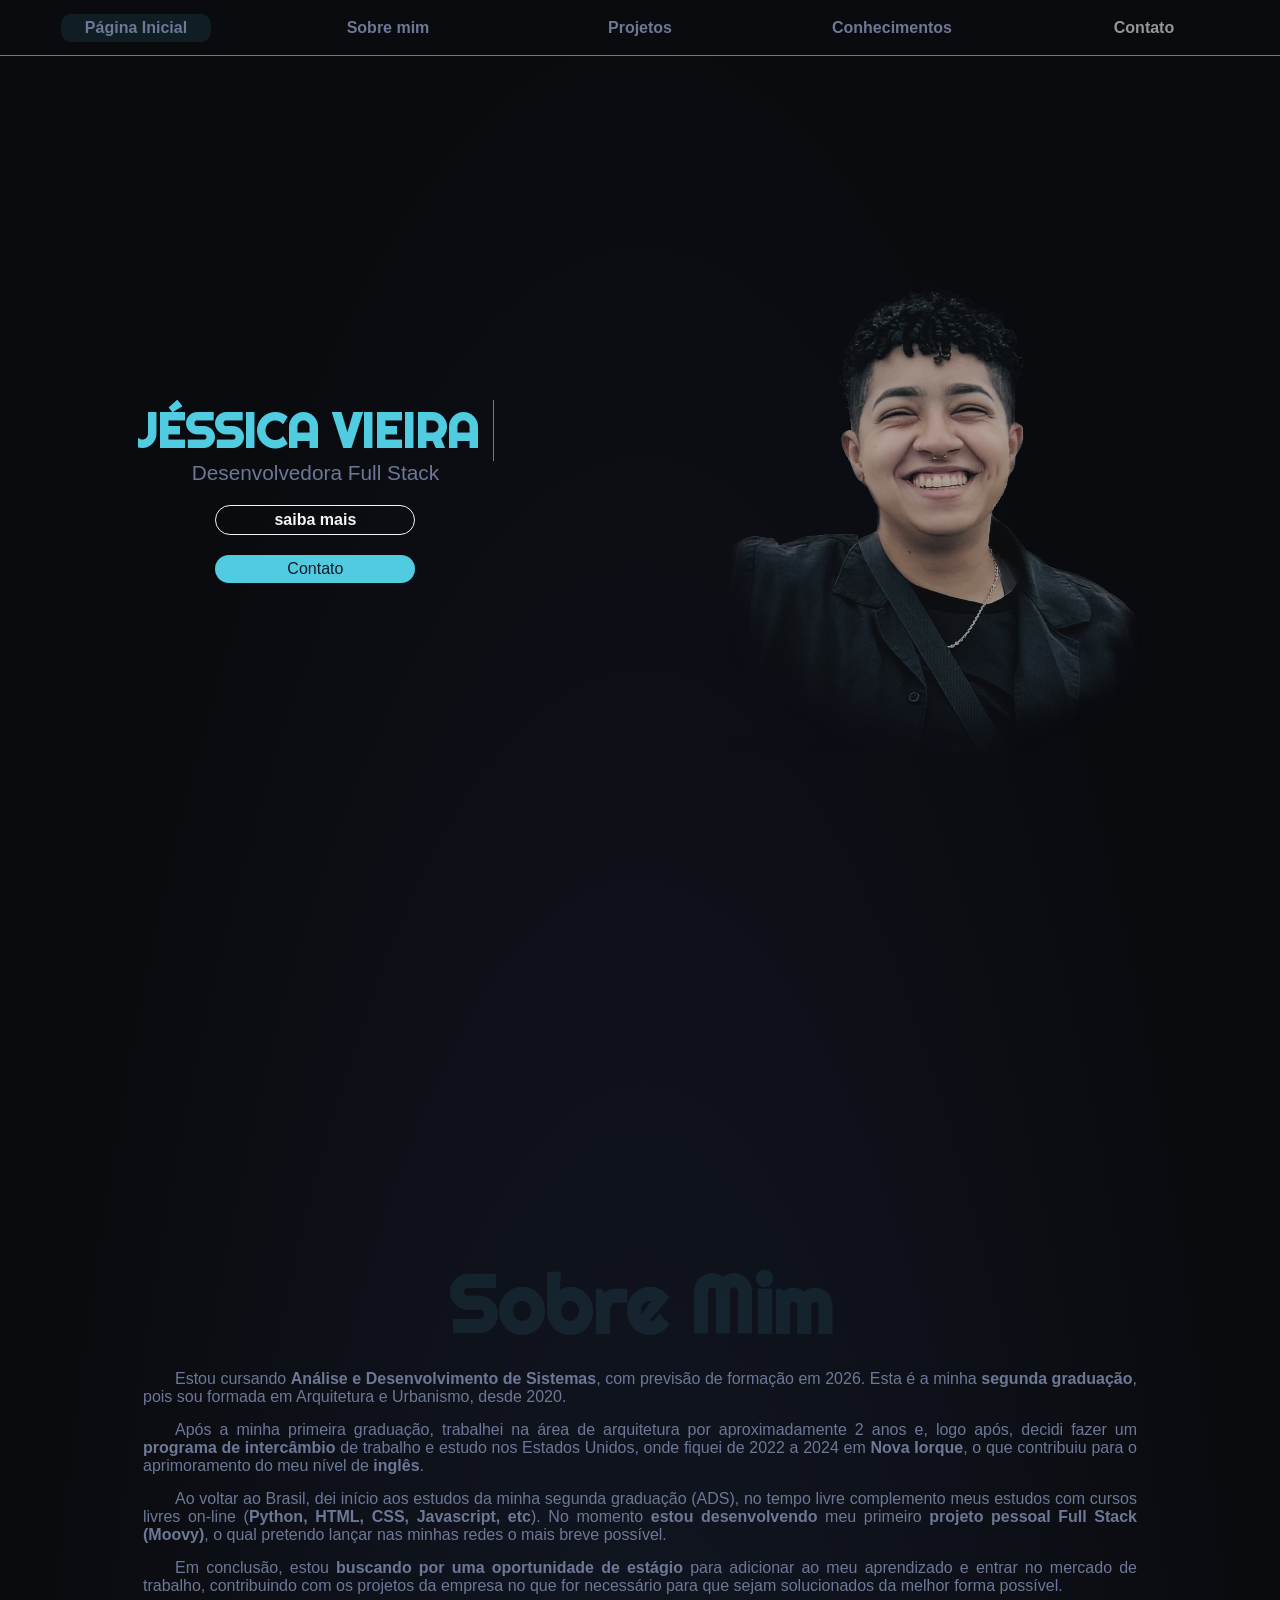
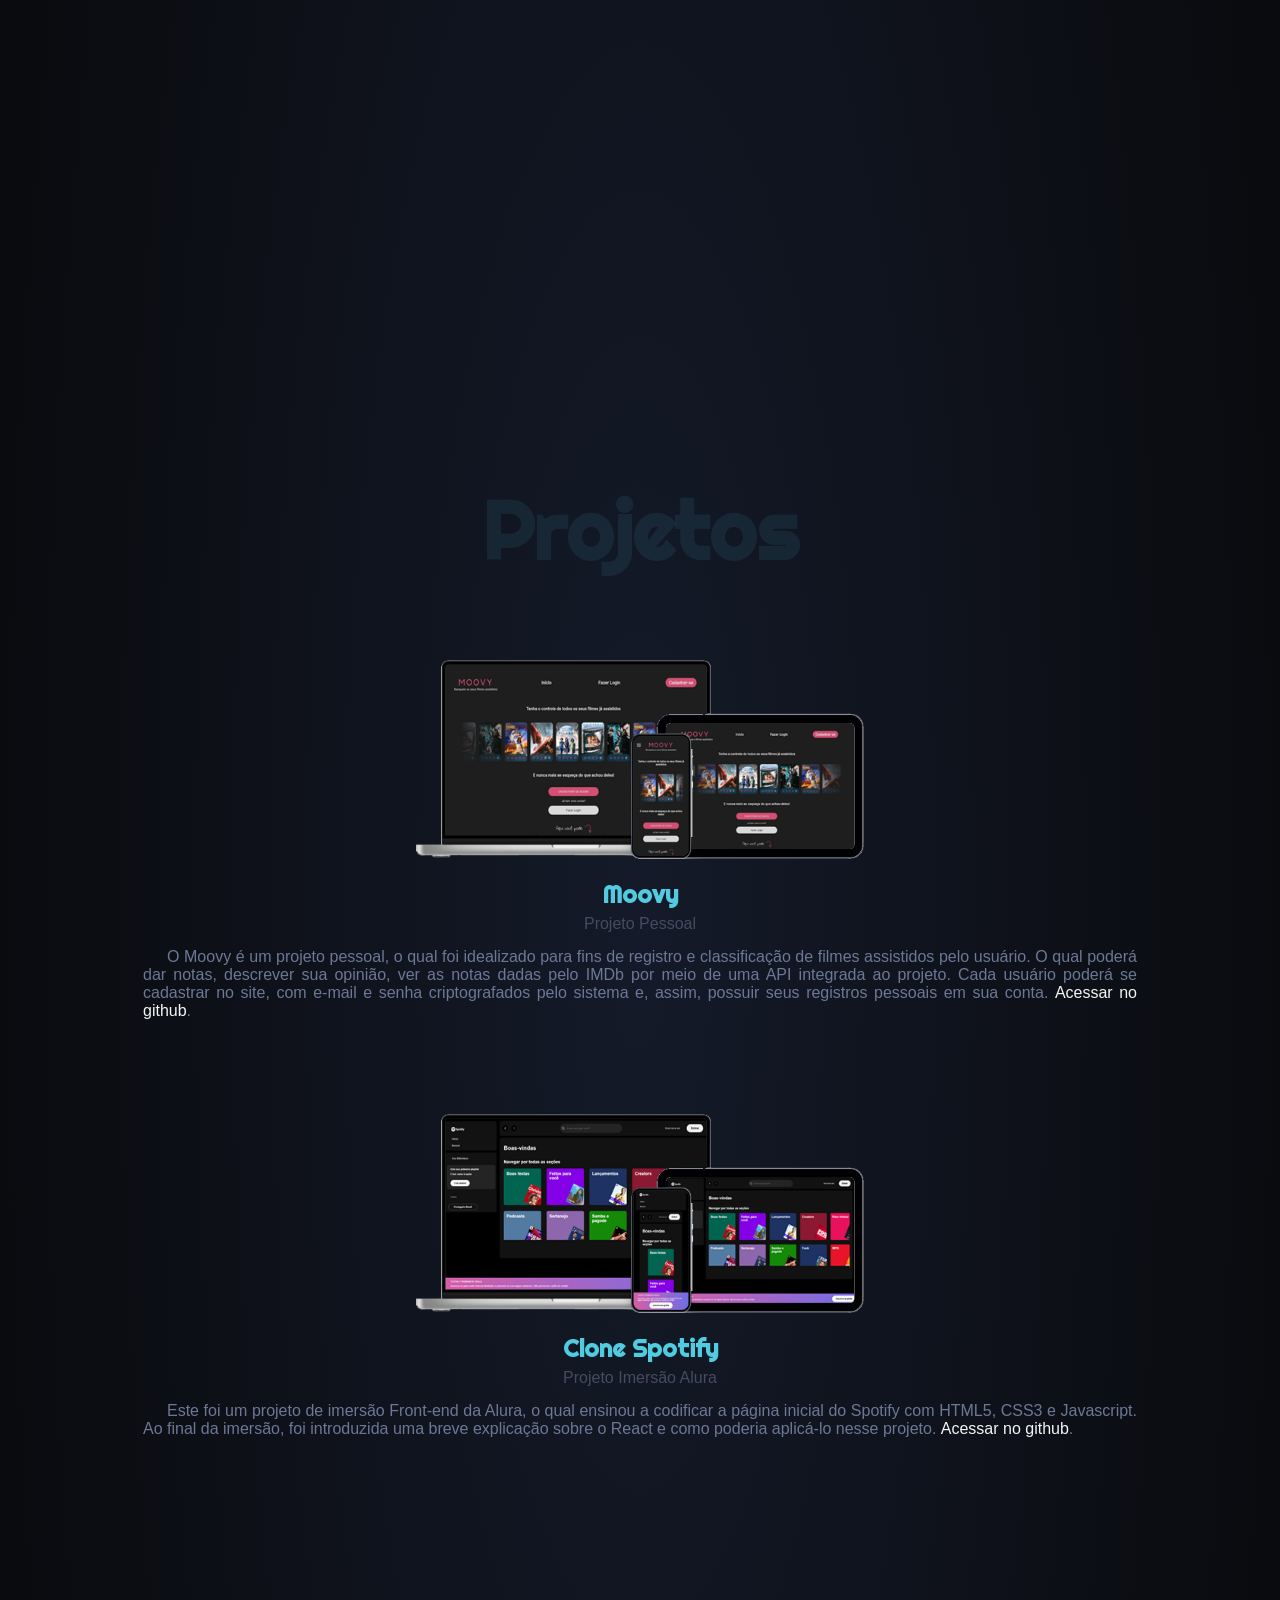
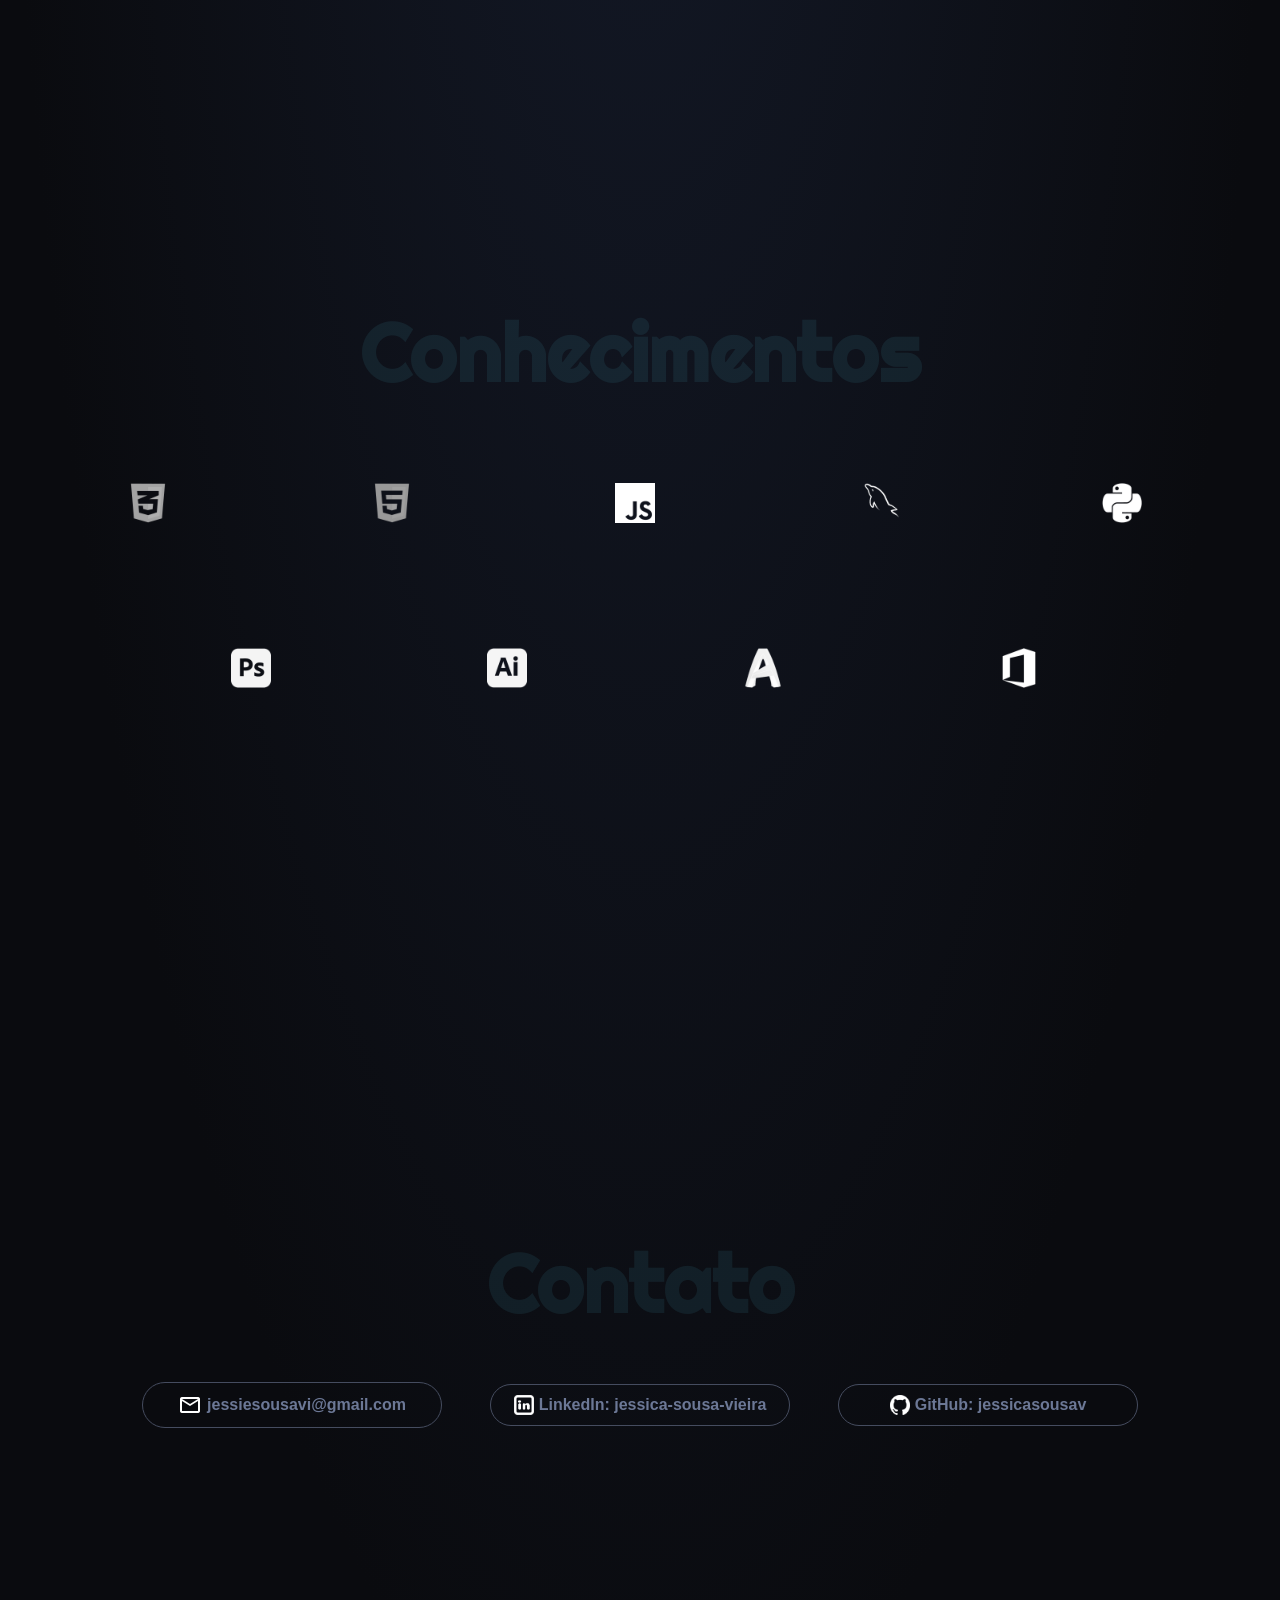
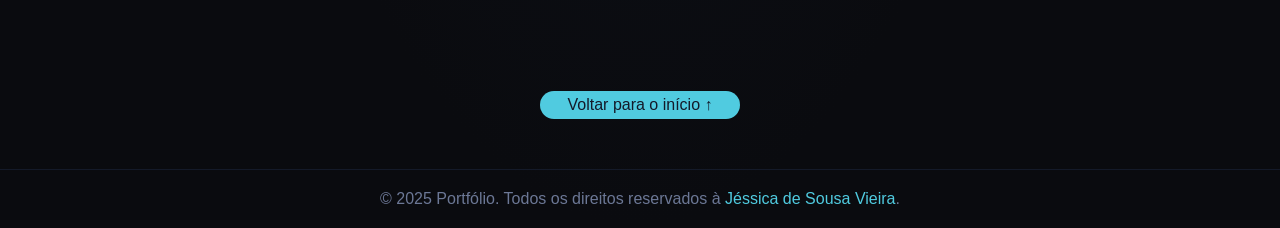
<file: index.html>
<!DOCTYPE html>
<html lang="pt-br">
<head>
    <meta charset="UTF-8">
    <meta name="viewport" content="width=device-width, initial-scale=1.0, viewport-fit=cover">
    <meta name="apple-mobile-web-app-capable" content="yes">
    <meta name="apple-mobile-web-app-status-bar-style" content="#0a0b0f">
    <meta name="theme-color" content="#0a0b0f"/>

    <link rel="stylesheet" href="./styles/styles.css">
    <link rel="stylesheet" href="./styles/mediaQueries.css">

    <link rel="icon" type="image/png" sizes="32x32" href="./src/images/favicon-32x32.png">
    <link rel="icon" type="image/png" sizes="16x16" href="./src/images/favicon-16x16.png">

    <link rel="stylesheet" href="https://fonts.googleapis.com/css2?family=Material+Symbols+Outlined"/>
    <link rel="preconnect" href="https://fonts.googleapis.com">
    <link rel="preconnect" href="https://fonts.gstatic.com" crossorigin>
    <link href="https://fonts.googleapis.com/css2?family=Righteous" rel="stylesheet">

    <title>Portfólio</title>
</head>
<body onresize="changeBigmenu()">

    <header>
        <span class="material-symbols-outlined" id="menuIcon" onclick="showMenu()">menu</span>

        <nav id="itensMenu" onmouseup="hideMenu()">

            <ul>
                <li class="item-menu ativo">
                    <a href="./index.html" id="inicio">Página Inicial
                    <span id="seta" class="material-symbols-outlined">chevron_right</span></a>
                </li>
                <li class="item-menu">
                    <a href="#isobre" id="sobre">Sobre mim
                    <span id="seta" class="material-symbols-outlined">chevron_right</span></a>
                </li>
                <li class="item-menu">
                    <a href="#iprojetos" id="projetos">Projetos
                    <span id="seta" class="material-symbols-outlined">chevron_right</span></a>
                </li>
                <li class="item-menu">
                    <a href="#iconhecimentos" id="conhecimentos">Conhecimentos
                    <span id="seta" class="material-symbols-outlined">chevron_right</span></a>
                </li>
                <li class="item-menu">
                    <a href="#icontatos" id="contato">Contato
                    <span id="seta" class="material-symbols-outlined">chevron_right</span></a>
                </li>
            </ul>

        </nav>
    </header>

    <main>
        <section id="iinicio">
            <img src="./src/images/fotosobre.png" alt="Foto" id="ifoto">
            
            <div>
                <div id="iinfo">
                    <h1>Jéssica Vieira</h1>
                    <h2>Desenvolvedora Full Stack</h2>
                    <a href="#isobre">saiba mais</a>
                </div>
                <a href="#icontatos" class="btn-page">Contato</a>
            </div>
        </section>    


        <section id="isobre">
            <h3>Sobre Mim</h3>
            <div id="itextosobre">
                <p>Estou cursando <strong>Análise e Desenvolvimento de Sistemas</strong>, com previsão de formação em 2026. Esta é a minha <strong>segunda graduação</strong>, pois sou formada em Arquitetura e Urbanismo, desde 2020.</p>

                <p>Após a minha primeira graduação, trabalhei na área de arquitetura por aproximadamente 2 anos e, logo após, decidi fazer um <strong>programa de intercâmbio</strong> de trabalho e estudo nos Estados Unidos, onde fiquei de 2022 a 2024 em <strong>Nova Iorque</strong>, o que contribuiu para o aprimoramento do meu nível de <strong>inglês</strong>.</p>
                    
                <p>Ao voltar ao Brasil, dei início aos estudos da minha segunda graduação (ADS), no tempo livre complemento meus estudos com cursos livres on-line (<strong>Python, HTML, CSS, Javascript, etc</strong>). No momento <strong>estou desenvolvendo</strong> meu primeiro <strong>projeto pessoal Full Stack (Moovy)</strong>, o qual pretendo lançar nas minhas redes o mais breve possível.</p>
                    
                <p>Em conclusão, estou <strong>buscando por uma oportunidade de estágio</strong> para adicionar ao meu aprendizado e entrar no mercado de trabalho, contribuindo com os projetos da empresa no que for necessário para que sejam solucionados da melhor forma possível.</p>
            </div>
        </section>     


        <section id="iprojetos">       
            <h3>Projetos</h3>

            <div id="iproj1">
                <img src="./src/images/Moovy devices.png" alt="Foto" class="imagem" id="iimagem1">
                <h2 class="tituloproj"><a href="https://jessicasousav.github.io/Moovy/" target="_blank">Moovy</a></h2>
                <h4>Projeto Pessoal</h4>
                <p class="textoproj">O Moovy é um projeto pessoal, o qual foi idealizado para fins de registro e classificação de filmes assistidos pelo usuário. O qual poderá dar notas, descrever sua opinião, ver as notas dadas pelo IMDb por meio de uma API integrada ao projeto. Cada usuário poderá se cadastrar no site, com e-mail e senha criptografados pelo sistema e, assim, possuir seus registros pessoais em sua conta. <a href="https://github.com/jessicasousav/Moovy" target="_blank">Acessar no github</a>.</p>
            </div>

            <div id="iproj2">
                <img src="./src/images/Spotify devices.png" alt="Foto" class="imagem" id="iimagem2">
                <h2 class="tituloproj"><a href="https://jessicasousav.github.io/Alura-IMERSAO-FRONT-END-2025/" target="_blank">Clone Spotify</a></h2> 
                <h4>Projeto Imersão Alura</h4>               
                <p class="textoproj">Este foi um projeto de imersão Front-end da Alura, o qual ensinou a codificar a página inicial do Spotify com HTML5, CSS3 e Javascript. Ao final da imersão, foi introduzida uma breve explicação sobre o React e como poderia aplicá-lo nesse projeto. <a href="https://github.com/jessicasousav/Alura-IMERSAO-FRONT-END-2025" target="_blank">Acessar no github</a>.</p>
            </div>
        </section>


        <section id="iconhecimentos">
            <h3>Conhecimentos</h3>

            <div class="logosProg">
                <img src="./src/images/CSS menor BP.png" alt="css" id="css" onmouseover="this.src='./src/images/CSS menor COR.png'" onmouseout="this.src='./src/images/CSS menor BP.png'">
                <img src="./src/images/HTML menor BP.png" alt="HTML" id="html" onmouseover="this.src='./src/images/HTML menor COR.png'" onmouseout="this.src='./src/images/HTML menor BP.png'">
                <img src="./src/images/JS menor PB.png" alt="Javascript" id="javascript" onmouseover="this.src='./src/images/JS menor cor.jpg'" onmouseout="this.src='./src/images/JS menor PB.png'">
                <img src="./src/images/MYSQL menor PB.png" alt="MySQL" id="mysql" onmouseover="this.src='./src/images/MYSQL menor COR.png'" onmouseout="this.src='./src/images/MYSQL menor PB.png'">               
                <img src="./src/images/PYTHON menor PB.png" alt="Python" id="python" onmouseover="this.src='./src/images/PYTHON menor COR.png'" onmouseout="this.src='./src/images/PYTHON menor PB.png'">
            </div>

            <div class="logosDiver">
                <img src="./src/images/PS menor BP.png" alt="Photoshop" id="photoshop" onmouseover="this.src='./src/images/PS menor COR.png'" onmouseout="this.src='./src/images/PS menor BP.png'">
                <img src="./src/images/ILLUSTRATOR menor BP.png" alt="Illustrator" id="illustrator" onmouseover="this.src='./src/images/ILLUSTRATOR menor COR.png'" onmouseout="this.src='./src/images/ILLUSTRATOR menor BP.png'">
                <img src="./src/images/AUTOCAD menor PB.png" alt="Autocad" id="cad" onmouseover="this.src='./src/images/AUTOCAD menor COR.png'" onmouseout="this.src='./src/images/AUTOCAD menor PB.png'">
                <img src="./src/images/OFFICE menor PB.png" alt="Office" id="office" onmouseover="this.src='./src/images/OFFICE menor COR.png'" onmouseout="this.src='./src/images/OFFICE menor PB.png'">  
            </div>

        </section>


        <section id="icontatos">
            <h3>Contato</h3>

            <div id="icontatos-info">
                <div id="iemail">
                    <a href="mailto:jessiesousavi@gmail.com" target="_blank">
                    <p><span class="material-symbols-outlined">mail</span>
                        jessiesousavi@gmail.com
                    </p></a>
                </div>
                <div id="ilinkedin">
                    <a href="https://www.linkedin.com/in/jessica-sousa-vieira" target="_blank">
                    <p><img src="./src/images/linkedin-icon.png" alt="" class="footerIcons">
                        LinkedIn: jessica-sousa-vieira
                    </p></a>
                </div>
                <div id="igithub">
                    <a href="https://github.com/jessicasousav" target="_blank">
                    <p><img src="./src/images/gitgub-icon.png" alt="" class="footerIcons">
                        GitHub: jessicasousav
                    </p></a>
                </div>
            </div>
        </section>
        <div id="voltar">
            <a href="#iinicio" class="btn-page">Voltar para o início ↑</a>
        </div>
    </main>

    <footer>  
        <section id="ifooter-info">
            <p>&copy 2025 Portfólio. Todos os direitos reservados à 
                <a href="https://github.com/jessicasousav" target="_blank" id="link-portfolio">Jéssica de Sousa Vieira</a>.
            </p>
        </section>
    </footer>

    <script src="./src/script.js"></script>
</body>
</html>
</file>
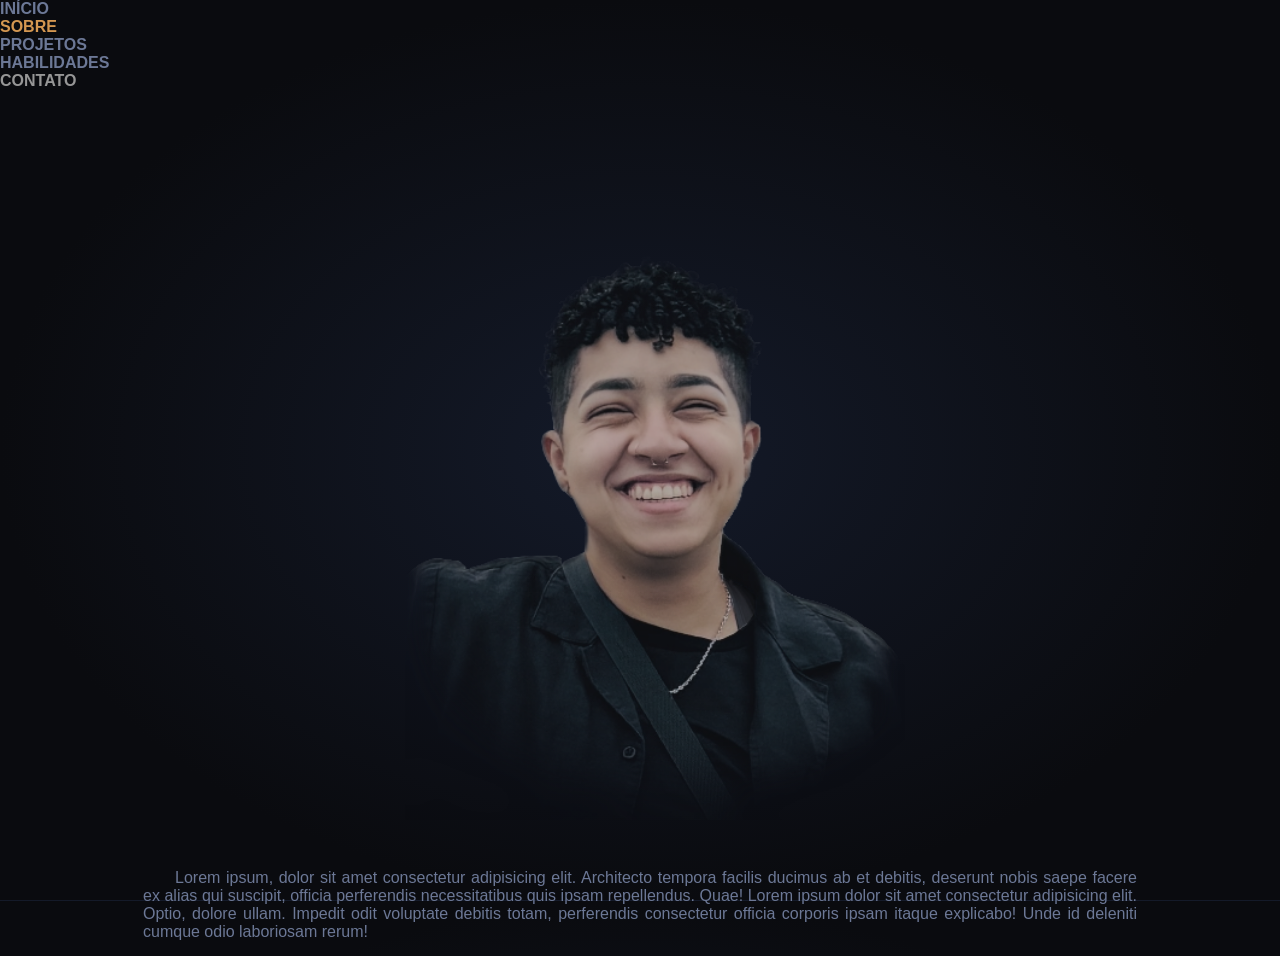
<file: page2.html>
<!DOCTYPE html>
<html lang="pt-bt">
<head>
    <meta charset="UTF-8">
    <meta name="viewport" content="width=device-width, initial-scale=1.0">

    <link rel="stylesheet" href="./styles/styles.css">
    <link rel="stylesheet" href="./styles/stylespage2.css">
    <link rel="stylesheet" href="./media queries/mqpage2.css">

    <link rel="stylesheet" href="https://fonts.googleapis.com/css2?family=Material+Symbols+Outlined"/>
    <link rel="preconnect" href="https://fonts.googleapis.com">
    <link rel="preconnect" href="https://fonts.gstatic.com" crossorigin>
    <link href="https://fonts.googleapis.com/css2?family=Unna:ital,wght@0,400;0,700;1,400;1,700&display=swap" rel="stylesheet">

    <title>Portfólio</title>
</head>
<body>
    <header>
        <nav>
            <p><a href="./index.html" id="inicio">INÍCIO
            <span id="seta" class="material-symbols-outlined">chevron_right</span></a></p>

            <p><a href="./page2.html" id="sobre">SOBRE
            <span id="seta" class="material-symbols-outlined">chevron_right</span></a></p>

            <p><a href="./page3.html" id="projetos">PROJETOS
            <span id="seta" class="material-symbols-outlined">chevron_right</span></a></p>

            <p><a href="./page4.html" id="habilidades">HABILIDADES
            <span id="seta" class="material-symbols-outlined">chevron_right</span></a></p>

            <p><a href="./page5.html" id="contato">CONTATO
            <span id="seta" class="material-symbols-outlined">chevron_right</span></a></p>   
        </nav>
    </header>

    <main>        
        <section id="isobre">
            <div>
                <img src="./images/fotosobre.png" alt="Foto" id="ifotosobre">
             </div>
            
            <div id="itextosobre">
                <p>Lorem ipsum, dolor sit amet consectetur adipisicing elit. Architecto tempora facilis ducimus ab et debitis, deserunt nobis saepe facere ex alias qui suscipit, officia perferendis necessitatibus quis ipsam repellendus. Quae!
                
                Lorem ipsum dolor sit amet consectetur adipisicing elit. Optio, dolore ullam. Impedit odit voluptate debitis totam, perferendis consectetur officia corporis ipsam itaque explicabo! Unde id deleniti cumque odio laboriosam rerum!
                </p>
            </div>
        </section>        
    </main>
    
    <footer>

    </footer>
    
</body>
</html>
</file>
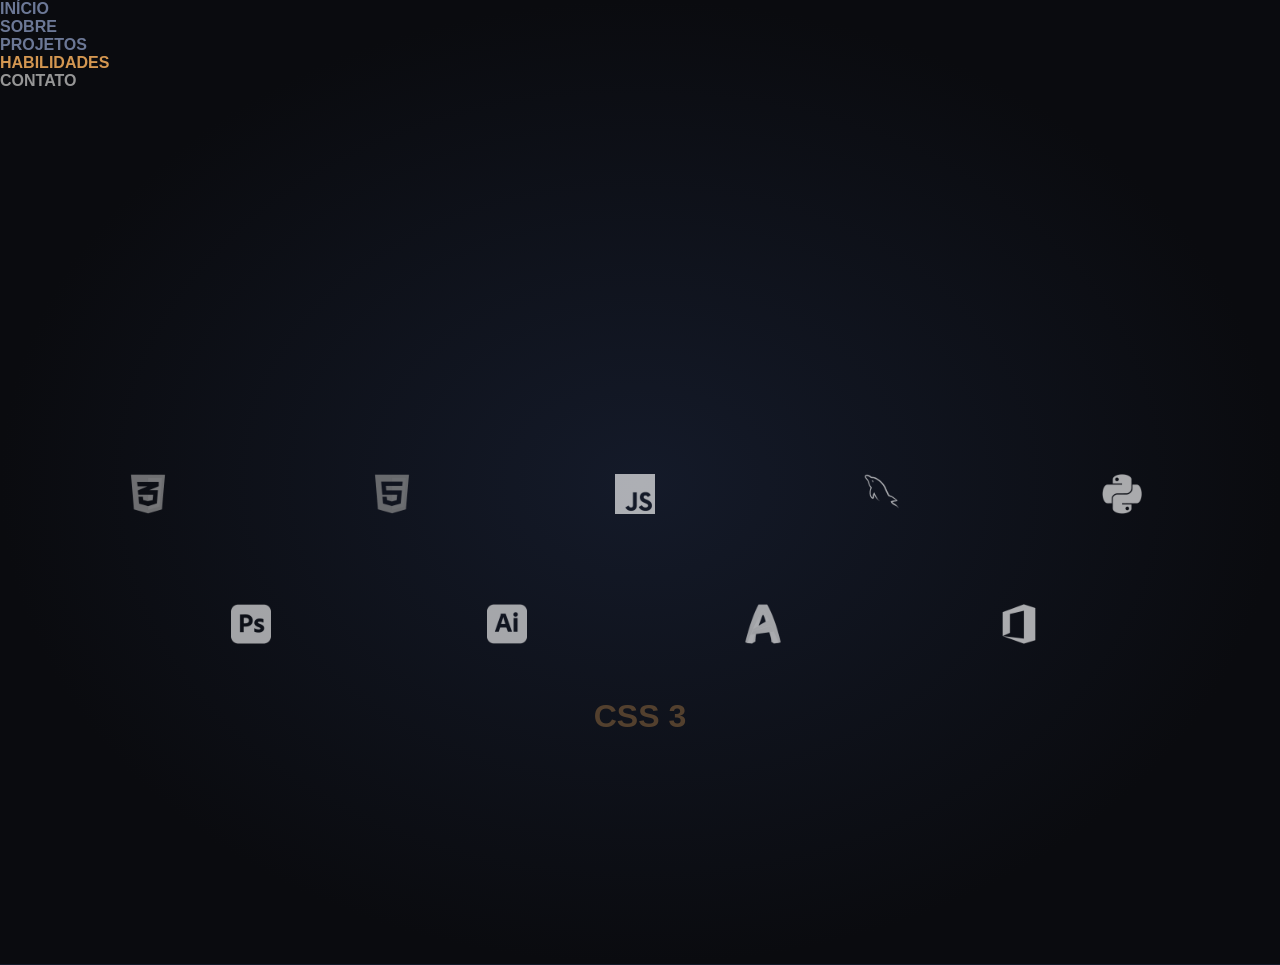
<file: page4.html>
<!DOCTYPE html>
<html lang="pt-br">
<head>
    <meta charset="UTF-8">
    <meta name="viewport" content="width=device-width, initial-scale=1.0">

    <link rel="stylesheet" href="./styles/styles.css">
    <link rel="stylesheet" href="./styles/stylespage4.css">
    <link rel="stylesheet" href="./media queries/mqpage4.css">

    <link rel="stylesheet" href="https://fonts.googleapis.com/css2?family=Material+Symbols+Outlined"/>
    <link rel="preconnect" href="https://fonts.googleapis.com">
    <link rel="preconnect" href="https://fonts.gstatic.com" crossorigin>
    <link href="https://fonts.googleapis.com/css2?family=Unna:ital,wght@0,400;0,700;1,400;1,700&display=swap" rel="stylesheet">

    <title>Habilidades</title>
</head>
<body>
    <header>
        <nav>
            <p><a href="./index.html" id="inicio">INÍCIO
            <span id="seta" class="material-symbols-outlined">chevron_right</span></a></p>

            <p><a href="./page2.html" id="sobre">SOBRE
            <span id="seta" class="material-symbols-outlined">chevron_right</span></a></p>

            <p><a href="./page3.html" id="projetos">PROJETOS
            <span id="seta" class="material-symbols-outlined">chevron_right</span></a></p>

            <p><a href="./page4.html" id="habilidades">HABILIDADES
            <span id="seta" class="material-symbols-outlined">chevron_right</span></a></p>

            <p><a href="./page5.html" id="contato">CONTATO
            <span id="seta" class="material-symbols-outlined">chevron_right</span></a></p>   
        </nav>
    </header>
    <main>
        <section id="ihabilidades">

            <div class="logosProg">
                <img src="./images/CSS menor BP.png" alt="css" id="css" onmouseover="this.src='./images/CSS menor COR.png'" onmouseout="this.src='./images/CSS menor BP.png'">
                <img src="./images/HTML menor BP.png" alt="HTML" id="html" onmouseover="this.src='./images/HTML menor COR.png'" onmouseout="this.src='./images/HTML menor BP.png'">
                <img src="./images/JS menor PB.png" alt="Javascript" id="javascript" onmouseover="this.src='./images/JS menor cor.jpg'" onmouseout="this.src='./images/JS menor PB.png'">
                <img src="./images/MYSQL menor PB.png" alt="MySQL" id="mysql" onmouseover="this.src='./images/MYSQL menor COR.png'" onmouseout="this.src='./images/MYSQL menor PB.png'">               
                <img src="./images/PYTHON menor PB.png" alt="Python" id="python" onmouseover="this.src='./images/PYTHON menor COR.png'" onmouseout="this.src='./images/PYTHON menor PB.png'">
            </div>

            <div class="logosDiver">
                <img src="./images/PS menor BP.png" alt="Photoshop" id="photoshop" onmouseover="this.src='./images/PS menor COR.png'" onmouseout="this.src='./images/PS menor BP.png'">
                <img src="./images/ILLUSTRATOR menor BP.png" alt="Illustrator" id="illustrator" onmouseover="this.src='./images/ILLUSTRATOR menor COR.png'" onmouseout="this.src='./images/ILLUSTRATOR menor BP.png'">
                <img src="./images/AUTOCAD menor PB.png" alt="Autocad" id="cad" onmouseover="this.src='./images/AUTOCAD menor COR.png'" onmouseout="this.src='./images/AUTOCAD menor PB.png'">
                <img src="./images/OFFICE menor PB.png" alt="Office" id="office" onmouseover="this.src='./images/OFFICE menor COR.png'" onmouseout="this.src='./images/OFFICE menor PB.png'">  
            </div>

            <h1>
                <div class="texts">
                    <span id="textcss">CSS 3</span>
                    <span id="texthtml">HTML 5</span>
                    <span id="textjs">Javascript</span>
                    <span id="textmysql">MySql</span>
                    <span id="textpython">Python</span>
                    <span id="textps">Photoshop</span>
                    <span id="textai">Illustrator</span>
                    <span id="textcad">Autocad</span>
                    <span id="textoffice">Pacote Office</span>
                    <span id="textcss">CSS 3</span>
                </div>
            </h1>
        </section>
           
    </main>
    <footer>

    </footer>
    

</body>
</html>
</file>
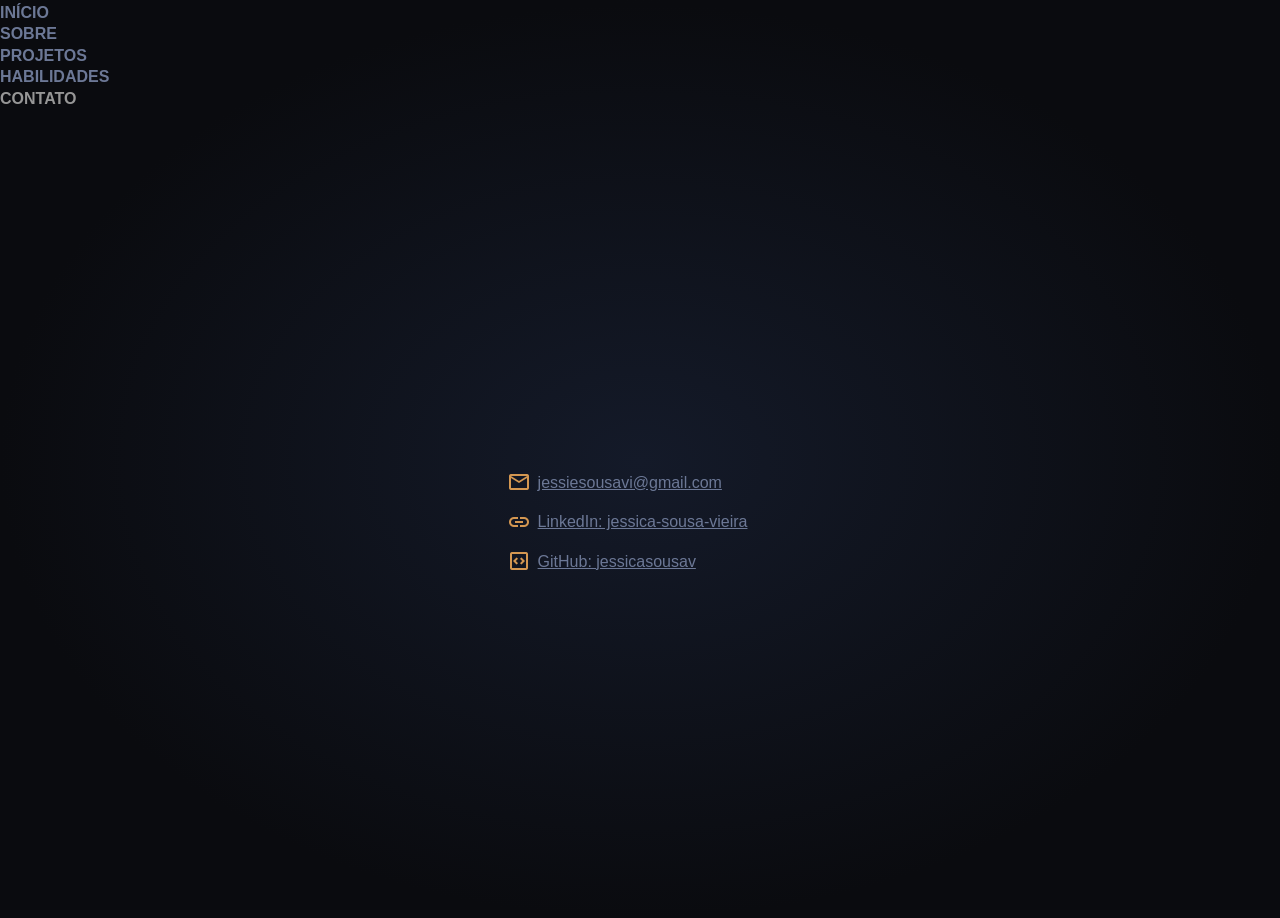
<file: page5.html>
<!DOCTYPE html>
<html lang="pt-br">
<head>
    <meta charset="UTF-8">
    <meta name="viewport" content="width=device-width, initial-scale=1.0">

    <link rel="stylesheet" href="./styles/styles.css">
    <link rel="stylesheet" href="./styles/stylespage5.css">
    <link rel="stylesheet" href="./media queries/mqpage5.css">

    <link rel="stylesheet" href="https://fonts.googleapis.com/css2?family=Material+Symbols+Outlined" />
    <link rel="preconnect" href="https://fonts.googleapis.com">
    <link rel="preconnect" href="https://fonts.gstatic.com" crossorigin>
    <link href="https://fonts.googleapis.com/css2?family=Unna:ital,wght@0,400;0,700;1,400;1,700&display=swap" rel="stylesheet">

    <title>Contato</title>
</head>
<body>
    <header>
        <nav>
            <p><a href="./index.html" id="inicio">INÍCIO
            <span id="seta" class="material-symbols-outlined">chevron_right</span></a></p>

            <p><a href="./page2.html" id="sobre">SOBRE
            <span id="seta" class="material-symbols-outlined">chevron_right</span></a></p>

            <p><a href="./page3.html" id="projetos">PROJETOS
            <span id="seta" class="material-symbols-outlined">chevron_right</span></a></p>

            <p><a href="./page4.html" id="habilidades">HABILIDADES
            <span id="seta" class="material-symbols-outlined">chevron_right</span></a></p>

            <p><a href="./page5.html" id="contato">CONTATO
            <span id="seta" class="material-symbols-outlined">chevron_right</span></a></p>   
        </nav>
    </header>

    <main>                
        <div id="iemail">
            <span class="material-symbols-outlined">
            mail
            </span>
            <p><a href="mailto:jessiesousavi@gmail.com" target="_blank">jessiesousavi@gmail.com</a></p><br>
        </div>

    
        <div id="ilinkedin">
            <span class="material-symbols-outlined">
            link
            </span>
            <p><a href="https://www.linkedin.com/in/jessica-sousa-vieira" target="_blank">LinkedIn: jessica-sousa-vieira</a></p><br>
        </div>

    
        <div id="igithub">
            <span class="material-symbols-outlined">
            code_blocks
            </span>
            <p><a href="https://github.com/jessicasousav" target="_blank">GitHub: jessicasousav</a></p>
        </div>
    </main>

</body>
</html>
</file>
<file: styles/styles.css>
@charset "UTF-8";

/*CONFIGURAÇÕES GERAIS*/
/*#0f1116*/

:root {
    --azul-claro: #50cbe0;
    --azul-escuro: #141a29;
    --preto: #0a0b0f;
    --cinza: #6c7896;
    --cinza-escuro: #454c5f;
    --cinza-claro: #969696;
    --azul-transp: #50cae018;

    --titulos: "Righteous", sans-serif;
    --corpo: 'Segoe UI', Tahoma, Geneva, Verdana, sans-serif;
}


* {
    padding: 0px;
    margin: 0px;
    box-sizing: border-box;
}

body, html {
    background-image:radial-gradient(closest-side, #141a29, #0a0b0f);
    color: var(--cinza);
    font-family: var(--corpo);
    scroll-behavior: smooth;
}

::-webkit-scrollbar {
    background-color: var(--azul-escuro);
    width: 0.4em;
    margin-block: 0.5em;
    height: 0.5em;
}

::-webkit-scrollbar-thumb {
    background-color: var(--cinza-claro);
    height: 10em;
    border-radius: 10px;
}

::-webkit-scrollbar-thumb:hover {
    background-color: var(--azul-claro);
}

/* NAVEGAÇÃO */

header {
    z-index: 2;
}

header #menuIcon {
    display: none;
}


header nav ul{   
    display: flex;
    position: fixed;
    width: 100%;
    height: 3.5em;
    padding: 10px;
    /*border: 1px solid white;*/
    flex-flow: row nowrap;
    justify-content: space-around;
    align-items: center;
    border-bottom: 1px solid var(--cinza);
    background-color: var(--preto);
    list-style: none;
    z-index: 2;
}

header nav a {
    color: var(--cinza);
    text-decoration: none;
    font-weight: 600;
}

header nav a:hover{
    color: whitesmoke;   
    transition: .5s;
}

header nav li {
    display: flex;
    justify-content: center;
    align-items: center;
    width: 150px;
}

header nav li.ativo {
    background-color: var(--azul-transp);
    border-radius: 10px;
    padding: 5px;
    width: 150px;
    
}

header #homeIcon {
    font-size: 1.2em;
}

#seta {
    display: none;
}

header #contato {
    color: var(--cinza-claro);
    font-weight: bolder;
}

header #contato:hover {
    color: whitesmoke;
}

main {
    padding-top: 1em;
}

section {
    margin-top: 3em;
    padding: 20px;
}

/* PAGINA INICIAL */

#iinicio {
    display: flex;
    flex-direction: row-reverse;
    align-items: center;
    justify-content: space-around;
    height: 95vh;
}

#iinicio img {
    max-width: 85vw;
}

#iinicio div {
    display: flex;
    flex-direction: column;
    justify-content: center;
    align-items: center;
}

#iinfo h1 {
    font-family: var(--titulos);
    color: var(--azul-claro);
    font-size: 3em;
    text-transform: uppercase;
    border-right: 1px solid var(--cinza);
    border-width: 1.5px;
    white-space: nowrap; /*para não quebrar a linha*/
    width: 11.5ch;
    overflow: hidden;
    animation: typing 2s steps(14), blinking 0.7s infinite step-end;
}

#iinfo h2 {
    display: flex;
    justify-content: center;
    font-size: 1.3em;
    font-weight: 500;
}

#iinfo a {
    border: 1px solid whitesmoke;
    width: 200px;
    color: whitesmoke;
    font-weight: 600;
    border-radius: 30px;
    margin: 20px;
    padding: 5px;
    display: flex;
    justify-content: center;
    text-decoration: none;
    animation: pulse 3s infinite;
}

.btn-page {
    background-color: var(--azul-claro);
    color: var(--azul-escuro);
    font-weight: 500;
    border-radius: 30px;
    padding: 5px;
    display: flex;
    justify-content: center;
    text-decoration: none;
    width: 200px;
}

.btn-page:hover {
    background-color: whitesmoke;
}

#iinfo a:hover {
    background-color: var(--azul-escuro);
    border: 1px solid var(--cinza-claro);
    color: var(--cinza-claro);
}


@keyframes typing {
    from {
        width: 0;
    }

}

@keyframes blinking {
    50% {
        border-color: transparent;
    }
}

@keyframes pulse {
    0% {
        transform: scale(1);
    }

    50% {
        transform: scale(1.1);
    }

    100% {
        transform: scale(1);
    }
}

/* SOBRE MIM */

section#isobre {
    display: flex;
    flex-direction: column;
    justify-content: center;
    align-items: center;
    padding-top: 6em;
    height: 95vh;
}

h3 {
    font-family: var(--titulos);
    font-size: 5em;
    color: var(--azul-transp);
}

#itextosobre {
    width: 80vw;
    text-align: justify;
}

#itextosobre p {
    text-indent: 2em;
    margin: 15px;
}


/* PROJETOS */

section#iprojetos {
    padding-top: 4em;
    display: flex;
    justify-content: center;
    align-items: center;
    flex-direction: column;
    height: 150vh;
    gap: 4em;
}

#iprojetos div {
    display: flex;
    flex-direction: column;
    justify-content: center;
    align-items: center;
    transition: .5s;
}

.imagem {
    width: 35vw;
    margin: 15px;
    padding: 0px;
}

.tituloproj {
    padding: 5px;
}

#iprojetos h2 a {
    margin: 0px;
    padding: 0px;
    color: var(--azul-claro);
    font-family: var(--titulos);
    text-decoration: none;
}


#iprojetos h4 {
    font-weight: 500;
    color: var(--cinza-escuro);
}

.textoproj {
    padding: 15px;
    text-indent: 1.5em;
    width: 80vw;
    text-align: justify;
}

.textoproj a {
    text-decoration: none;
    font-weight: 500;
    color: whitesmoke;
}

.textoproj a:hover {
    color: var(--azul-claro);
}


/* CONHECIMENTOS */

#iconhecimentos {
    padding-top: 4em;
    height: 95vh;
    display: flex;
    justify-content: center;
    align-items: center;
    flex-direction: column;
}

#iconhecimentos img {
    height: 40px;
    margin: 80px 10px 45px 0px;
    animation: pulse 4s infinite;
}

.logosProg {
    display: flex;
    width: 80vw;
    justify-content: space-between;
}

.logosDiver{
    display: flex;
    width: 80vw;
    justify-content: space-around;
}

#css {
    animation-delay: 1s;
}

#html {
    animation-delay: 1.5s;
}

#javascript {
    animation-delay: 2s;
}

#mysql {
    animation-delay: 2.5s;
}

#python {
    animation-delay: 3s;
}

#photoshop {
    animation-delay: 3.5s;
}

#illustrator {
    animation-delay: 4s;
}

#cad {
    animation-delay: 4.5s;
}

#office {
    animation-delay: 5s;
}


@keyframes pulse {
    0% {
        transform: scale(1);
    }

    70% {
        transform: scale(1.5);
    }

    100% {
        transform: scale(1);
    }
}


/* CONTATOS */

#icontatos {
    display: flex;
    flex-direction: column;
    justify-content: center;
    align-items: center;
    height: 80vh;
    gap: 3em;
}

#icontatos-info {
    display: flex;
    flex-direction: row;
    justify-content: space-around;
    align-items: center;
    gap: 3em;
}

#icontatos p {
    display: flex;
    flex-direction: row;
    align-items: center;
    justify-content: center;
    border: 1px solid var(--cinza-escuro);
    padding: 10px 20px;
    border-radius: 30px;
    width: 300px;
    gap: 5px;
}

#icontatos p:hover {
    background-color: var(--azul-escuro);
    border: 1px solid var(--cinza-claro);
    color: var(--cinza-claro);
}

#icontatos a {
    color: var(--cinza);
    text-decoration: none;
    font-weight: 600;
    
}

#icontatos .material-symbols-outlined {
    color: white;
}

#voltar {
    display: flex;
    justify-content: center;
    align-items: center;
    margin-bottom: 50px;
}

/* FOOTER */

footer {
    border-top: 1px solid var(--azul-escuro);
}

#ifooter-info {
    display: flex;
    justify-content: center;
    align-items: center;
    flex-direction: column;
    margin: 0px;
}

.footerIcons {
    height: 20px;
}

footer a {
    text-decoration: none;
    color: var(--azul-claro);
}
</file>
<file: styles/mediaQueries.css>
@charset "UTF-8";

/* Typical Device Breakpoints 

    Pequenas Telas: até 600px
    Celular: de 600px até 768px
    Tablet: 768px até 992px
    Desktop: 992px até 1200px
    Grandes Telas: acima de 1200px
*/

/* CELULARES E TELAS PEQUENAS*/

@media screen and (max-width: 767px) and (orientation: portrait) {

    header {
        position: fixed;
    }

    header #menuIcon {
        display: flex;
        color: whitesmoke;
        margin: 10px 0px 0px 10px;
        padding-left: 5px;
        font-size: 40px;
        cursor: pointer;
    }

    header #menuIcon:hover {
        color: var(--cinza);
    }

    header nav {
        display: none;
    }

    header nav ul{  
        width: 170px;
        height: 220px;
        padding: 0px 10px;
        margin: 0px 10px;
        border-right: 1px solid var(--cinza);
        border-radius: 10px;
        background-color: var(--preto);
        flex-flow: column;
        justify-content: center;
        align-items: flex-start;
        line-height: 2.5em;
    }

    header nav a {
        color: rgb(245, 245, 245);
        display: flex;
        justify-content: space-between;
        align-items: center;
        width: 150px;
        padding-left: 5px;
        font-weight: 400;
    }

    header nav a:hover{
        color: var(--preto);
        background-color: whitesmoke;
        border-radius: 10px;
        transition: ease 1s;
    }

    header nav li.ativo {
        background-color: var(--azul-claro);
        width: 150px;
        padding: 0px;

    }

    #seta {
        display: flex;
        font-size: 1.2em;
    }

    header #contato {
        color: whitesmoke;
    }

    header #contato:hover {
        color: var(--preto);
    }
    

    section {
        margin-top: 1em;
        height: 100%;
    }
    
    #iinicio {
        height: 100vh;
        flex-direction: column; 
        justify-content: center;
        align-items: center;
        padding: 0px;    
        margin: 0px;   
    }

    #iinicio img {
        max-width: 80vw;
    }

    #iinfo {
        display: flex;
        flex-direction: column;
        justify-content: center;
        align-items: center;
    }

    #iinfo h1 {
        font-size: 2em;
    }

    #iinfo h2 {
        font-size: 1em;
    }
    
    #iinfo a {
        font-size: .7em;
        width: 200px;
    }

    section#isobre {
        height: 100%;
    }
    
    h3 {
        font-size: 2em;
    }

    .imagem {
        width: 70vw;
    }

    #icontatos-info {
        flex-direction: column;
    }
}

/* TABLET */

@media screen and (min-width:767px) and (max-width:992px){

    header nav {
        width: 100vw;
    }
    

    section {
        margin-top: 0em;
        height: 100%;
        padding: 0px;
    }

    #iinicio {
        width: 100vw;
        justify-content: space-around;
        margin: 0px;
    }

    #iinicio img {
        max-width: 50vw;
    }

    #iinfo {
        display: flex;
        flex-direction: column;
        justify-content: center;
        align-items: center;
    }

    #iinfo h1 {
        font-size: 2em;
    }

    #iinfo h2 {
        font-size: 1em;
    }

    #iinfo a {
        font-size: 0.8em;
        width: 150px;
    }

    section#iprojetos {
        height: 100%;
    }

    .imagem {
        width: 50vw;
    }

    #icontatos-info {
        flex-direction: column;
    }

}

/* DESKTOP */

@media screen and (min-width: 992px) and (max-width: 1200px) {

    header nav {   
        height: 50px;
        flex-flow: row nowrap;
    }

    #iinicio {
        width: 100vw;
        justify-content: space-around;
        margin: 0px;
    }

    #iinicio img {
        width: 450px;
    }

    #iinfo {
        display: flex;
        flex-direction: column;
        justify-content: center;
        align-items: center;
    }

    #iinfo a {
        width: 250px;
    }

    section#iprojetos {
        height: 100%;
    }

    #iconhecimentos {
        height: 100vh;
    }
    
    #icontatos-info {
        flex-direction: column;
    }
    
}


/* MODO PAISAGEM CELULAR */

@media screen and (max-height: 767px) and (orientation: landscape) {
    body {
        padding: 0px 50px;
    }

    header {
        position: fixed;
    }

    header #menuIcon {
        display: flex;
        color: whitesmoke;
        margin: 10px 0px 0px 10px;
        padding-left: 5px;
        font-size: 40px;
        cursor: pointer;
    }

    header #menuIcon:hover {
        color: var(--cinza);
    }

    header nav {
        display: none;
    }

    header nav ul{  
        width: 170px;
        height: 220px;
        padding: 0px 10px;
        margin: 0px 10px;
        border-right: 1px solid var(--cinza);
        border-radius: 10px;
        background-color: var(--preto);
        flex-flow: column;
        justify-content: center;
        align-items: flex-start;
        line-height: 2.5em;
    }

    header nav a {
        color: rgb(245, 245, 245);
        display: flex;
        justify-content: space-between;
        align-items: center;
        width: 150px;
        padding-left: 5px;
        font-weight: 400;
    }

    header nav a:hover{
        color: var(--preto);
        background-color: whitesmoke;
        border-radius: 10px;
        transition: ease 1s;
    }

    header nav li.ativo {
        background-color: var(--azul-claro);
        width: 150px;
        padding: 0px;

    }

    #seta {
        display: flex;
        font-size: 1.2em;
    }

    header #contato {
        color: whitesmoke;
    }

    header #contato:hover {
        color: var(--preto);
    }
    

    section {
        margin-top: 3em;
        height: 100%;
    }
    
    #iinicio {
        height: 100vh;
        justify-content: center;
        align-items: center;
        padding: 0px;    
        margin: 0px;   
    }

    #iinicio img {
        max-width: 40vw;
    }

    #iinfo {
        display: flex;
        flex-direction: column;
        align-items: center;
    }

    #iinfo h1 {
        font-size: 1.6em;
    }

    #iinfo h2 {
        font-size: .8em;
    }
    
    #iinfo a {
        font-size: .7em;
        width: 150px;
    }

    section#isobre {
        height: 100%;
    }

    section#iprojetos {
        height: 100%;
    }

    section#icontatos {
        height: 100%;
    }

    
    h3 {
        font-size: 2em;
    }

    .imagem {
        width: 50vw;
    }

    #icontatos-info {
        flex-direction: column;
    }
}
</file>
<file: styles/stylespage2.css>
@charset "UTF-8";

/*CONFIGURAÇÕES PAGINA 2*/

#sobre {
    font-weight: bolder;
    color: #d49751;   
}

main {
    /*border: 1px solid white;*/
    height: 90vh;
    width: 100vw;

    display: flex;

    flex-flow: row nowrap;
    justify-content: center;
    align-items: center;
}


#isobre {
    /*border: 1px solid blue;*/
    padding: 20px;

    display: flex;
    flex-flow: row nowrap;
    align-items: center;

    height: 90vh;
}

#ifotosobre {
    /*border: 1px solid white;*/
    height: 70vh;
    margin: 15px 30px 30px 30px;
    padding-left: 30px;
}

#itextosobre {
    /*border: 1px solid blue;*/
    margin: 0 150px;
    text-align: justify;
    
}
</file>
<file: media queries/mqpage2.css>
@media screen and (max-width: 767px) {

    body{
        height: 100vh;
        overflow: hidden;
    }

    header nav {
        height: 30vh;
        width: 33vw;
        position: absolute;
        z-index: 1;
        display: flex;
        flex-flow: column wrap;
        align-items: flex-start;
        justify-content:space-between;
        margin: 30px 240px 0px 240px;
        border-bottom: none;
        padding: 10px 5px;
    }

    header nav a {
        margin: 0px;
        width: 33vw;
        display: flex;
        justify-content: space-between;
        border-bottom: 1px solid rgba(108, 120, 150, 0.151);
        padding: 0px 2px 10px 2px;
    }
    #seta {
        display: flex;
        font-size: 15px;
    }


    main {
        height: 100vh;
        width: 100%;     
    }

    #isobre {
        flex-flow: column nowrap;
        overflow: hidden;
    }

    #ifotosobre {
        position: relative;
        height: 70vh;
        padding-right: 100px;
        opacity: 20%;
    }
    
    #itextosobre {
        position: absolute;
        bottom: 20px;
        height: 45vh;
        width: 80vw;
        display: flex;
        align-items: center;
        
    }
}


@media screen and (min-width: 767px) and (max-width: 992px) {

    #isobre {
        width: 100%;
    }

    #ifotosobre {
        position: absolute;
        top: 130px;
        opacity: 20%;
    }
    
    #itextosobre {
        font-size: 1.5em;
        height: 50%;
        width: 100%;
        display: flex;
        justify-content: center;
        align-items: center;
        margin: 400px 0px 0px 0px;
        padding: 50px;
        
    }
}

@media screen and (min-width: 992px) and (max-width: 1200px) {
    #isobre {
        width: 95vw;
    }
    
    #itextosobre {
        font-size: 1.5em;
        height: 30vh;
        width: 60vw;
        display: flex;
        justify-content: center;
        margin-top: 50%;
        padding: 10px;       
    }

    #ifotosobre {
        position: absolute;
        top: 80px;
        left: 5px;
        opacity: 20%;
    }
}
</file>
<file: styles/stylespage4.css>
@charset "UTF-8";

#habilidades {
    font-weight: 700;
    color: #d49751;
}

section {
    /*border: 1px solid white;*/
    text-transform: uppercase;
    display: flex;
    flex-flow: column;
    height: 90vh;
    width: 100vw;
    opacity: 65%;

    align-items: center;
    justify-content: center;
}


img {
    /*position: absolute;*/
    height: 40px;
    margin: 45px 10px 45px 0px;
    animation: pulse 4s infinite;
}

.logosProg {
    /*border: 1px solid white;*/
    display: flex;
    width: 80vw;
    justify-content: space-between;
}

.logosDiver{
    /*border: 1px solid yellow;*/
    display: flex;
    width: 80vw;
    justify-content: space-around;
}

#css {
    animation-delay: 1s;
}

#html {
    animation-delay: 1.5s;
}

#javascript {
    animation-delay: 2s;
}

#mysql {
    animation-delay: 2.5s;
}

#python {
    animation-delay: 3s;
}

#photoshop {
    animation-delay: 3.5s;
}

#illustrator {
    animation-delay: 4s;
}

#cad {
    animation-delay: 4.5s;
}

#office {
    animation-delay: 5s;
}


@keyframes pulse {
    0% {
        transform: scale(1);
    }

    70% {
        transform: scale(1.5);
    }

    100% {
        transform: scale(1);
    }
}

h1 {
    max-width: 500px;
    padding: 20px;
    margin: 50px auto;
    font-size: 2em;
    text-align: center;
    line-height: 1;
    /*border: 1px solid white;*/
    position: absolute;
    top: 70%;

}

.texts {
    height: 1em;
    overflow: hidden;
    display: flex;
    flex-flow: column;
}

.texts span {
    animation: autoscroll 8s infinite;
    color: #d4975188;
    
}


@keyframes autoscroll {
    0% {
        transform: translateY(0);
    }

    5% {
        transform: translateY(0);
        ;
    }

    10% {
        transform: translateY(-1em);
    }

    20% {
        transform: translateY(-2em);
    }

    30% {
        transform: translateY(-3em);
    }

    40% {
        transform: translateY(-4em);
    }

    50% {
        transform: translateY(-5em);
    }

    60% {
        transform: translateY(-6em);
    }

    70% {
        transform: translateY(-7em);
    }

    80% {
        transform: translateY(-8em);
    }

    90% {
        transform: translateY(-9em);
    }

    95% {
        transform: translateY(-10em);
    }

    100% {
        transform: translateY(-11em);
    }

}
</file>
<file: media queries/mqpage4.css>
@media screen and (max-width: 767px) {

    body{
        height: 100vh;
        overflow: hidden;
    }

    header nav {
        height: 30vh;
        width: 33vw;
        display: flex;
        flex-flow: column wrap;
        align-items: flex-start;
        justify-content:space-between;
        margin: 30px 240px;
        border-bottom: none;
        padding: 10px 5px;
    }

    header nav a {
        margin: 0px;
        width: 33vw;
        display: flex;
        justify-content: space-between;
        border-bottom: 1px solid rgba(108, 120, 150, 0.151);
        padding: 0px 2px 10px 2px;
    }
    #seta {
        display: flex;
        font-size: 15px;
    }

    main {
        height: 72vh;
    }

    section {
        height: 72vh;
        justify-content: center;
        align-items: center;
    }

    .logosProg {
        width: 90vw;
    }
    
    .logosDiver{
        width: 90vw;
    }

    h1 {
        max-width: 200px;
        padding: 5px;
        margin: 50px auto;
        font-size: 1.2em;
        text-align: center;
        position: absolute;
        top: 10%;
        left: 12%;

    
    }

    .texts {
        height: 1em;
        overflow: hidden;
        display: flex;
        flex-flow: column;
    }
}
</file>
<file: styles/stylespage5.css>
@charset "UTF-7";

#contato {
    font-weight: 700;
    color: #d49751;
}

main {
    height: 90vh;
    display: flex;
    flex-flow: column;
    justify-content: center;
    align-items: flex-start;
    margin-left: 42%;
}

main div {
    transition: 1s;
}

main div:hover {
    color: #d49751;
}

p {
    margin-top: 3.5px;
}

a {
    color: inherit;
}

main .material-symbols-outlined {
    color: #d49751;
    /*border: 1px solid;*/
    position: absolute;
    right: 58.5%;
}
</file>
<file: media queries/mqpage5.css>
@media screen and (max-width: 767px) {

    body{
        height: 100vh;
        overflow: hidden;
    }

    header nav {
        height: 30vh;
        width: 33vw;
        display: flex;
        flex-flow: column wrap;
        align-items: flex-start;
        justify-content:space-between;
        margin: 30px 240px 0px 240px;
        border-bottom: none;
        padding: 10px 5px;
    }

    header nav a {
        margin: 0px;
        width: 33vw;
        display: flex;
        justify-content: space-between;
        border-bottom: 1px solid rgba(108, 120, 150, 0.151);
        padding: 0px 2px 10px 2px;
    }


    #seta {
        display: flex;
        font-size: 15px;
    }

    main {
        height: 65vh;
        width: 100%;
        margin-left: 35%;
        align-items: flex-start;
    }

    main .material-symbols-outlined {
        position: absolute;
        right: 67%;
    }

}
</file>
